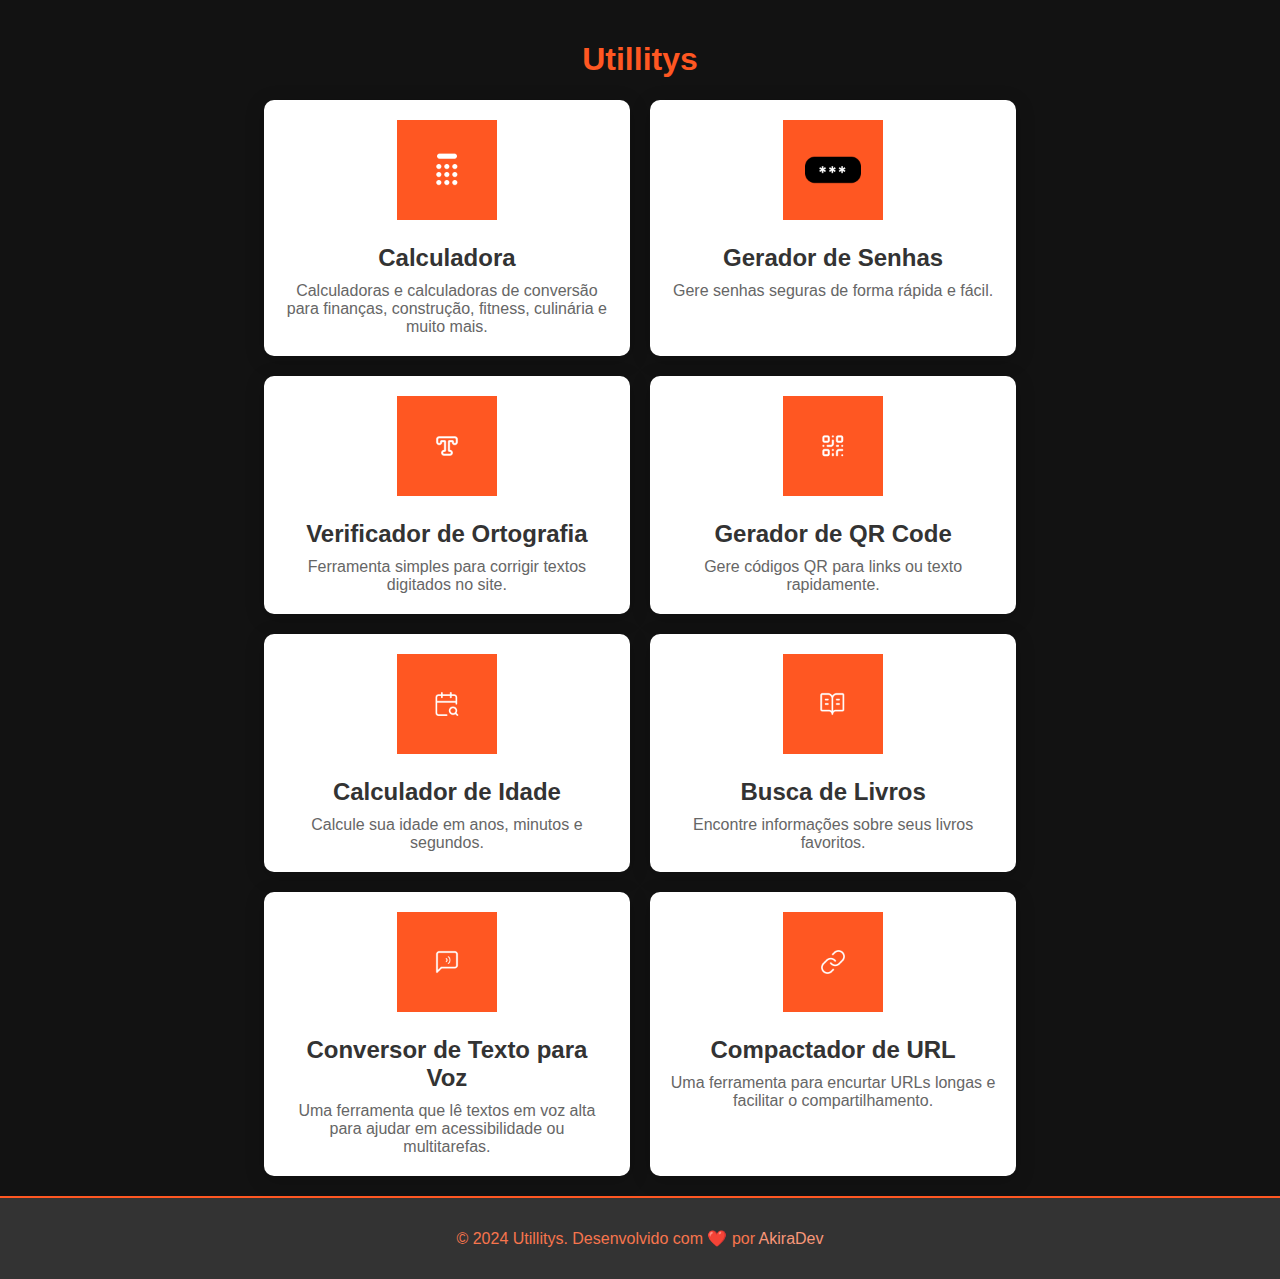
<file: index.html>
<!DOCTYPE html>
<html lang="pt-BR">
<head>
    <meta charset="UTF-8">
    <meta name="viewport" content="width=device-width, initial-scale=1.0">
    <title>Utillitys</title>
    <link rel="stylesheet" href="styles.css">
    <link rel="stylesheet" href="https://cdnjs.cloudflare.com/ajax/libs/font-awesome/6.0.0-beta3/css/all.min.css">
</head>
<body>
    <main>
        <h1>Utillitys</h1>
        <section id="utilidades">
            <div class="utilidade-grid">
                <div class="utilidade-card" onclick="window.location.href='calculator.html'">
                    <img src="images/calculators.png" alt="Calculadora">
                    <h3>Calculadora</h3>
                    <p>Calculadoras e calculadoras de conversão para finanças, construção, fitness, culinária e muito mais.</p>
                </div>
                <div class="utilidade-card" onclick="window.location.href='password-generator.html'">
                    <img src="images/password.png" alt="Gerador de Senhas">
                    <h3>Gerador de Senhas</h3>
                    <p>Gere senhas seguras de forma rápida e fácil.</p>
                </div>
                <div class="utilidade-card" onclick="window.location.href='ortografia.html'">
                    <img src="images/ortografia.png" alt="Verificador de Ortografia">
                    <h3>Verificador de Ortografia</h3>
                    <p>Ferramenta simples para corrigir textos digitados no site.</p>
                </div>
                <div class="utilidade-card" onclick="window.location.href='qr-generator.html'">
                    <img src="images/qrcode.png" alt="Gerador de QR Code">
                    <h3>Gerador de QR Code</h3>
                    <p>Gere códigos QR para links ou texto rapidamente.</p>
                </div>
                <div class="utilidade-card" onclick="window.location.href='age-calculator.html'">
                    <img src="images/age-calculator.png" alt="Calculador de Idade">
                    <h3>Calculador de Idade</h3>
                    <p>Calcule sua idade em anos, minutos e segundos.</p>
                </div>
                <div class="utilidade-card" onclick="window.location.href='book-search.html'">
                    <img src="images/book-search.png" alt="Busca de Livros">
                    <h3>Busca de Livros</h3>
                    <p>Encontre informações sobre seus livros favoritos.</p>
                </div>
                <div class="utilidade-card" onclick="window.location.href='text-to-speech.html'">
                    <img src="images/text-to-speech.png" alt="Conversor de Texto para Voz">
                    <h3>Conversor de Texto para Voz</h3>
                    <p>Uma ferramenta que lê textos em voz alta para ajudar em acessibilidade ou multitarefas.</p>
                </div>
                <div class="utilidade-card" onclick="window.location.href='url-shortener.html'">
                    <img src="images/url-shortener.png" alt="Compactador de URL">
                    <h3>Compactador de URL</h3>
                    <p>Uma ferramenta para encurtar URLs longas e facilitar o compartilhamento.</p>
                </div>
            </div>
        </section>
    </main>

    <footer>
        <p>&copy; 2024 Utillitys. Desenvolvido com ❤️ por <a href="https://github.com/akiradv" target="_blank">AkiraDev</a> </p>
    </footer>

    <script src="script.js"></script>
    <div id="notificationsContainer"></div>
</body>
</html>
</file>
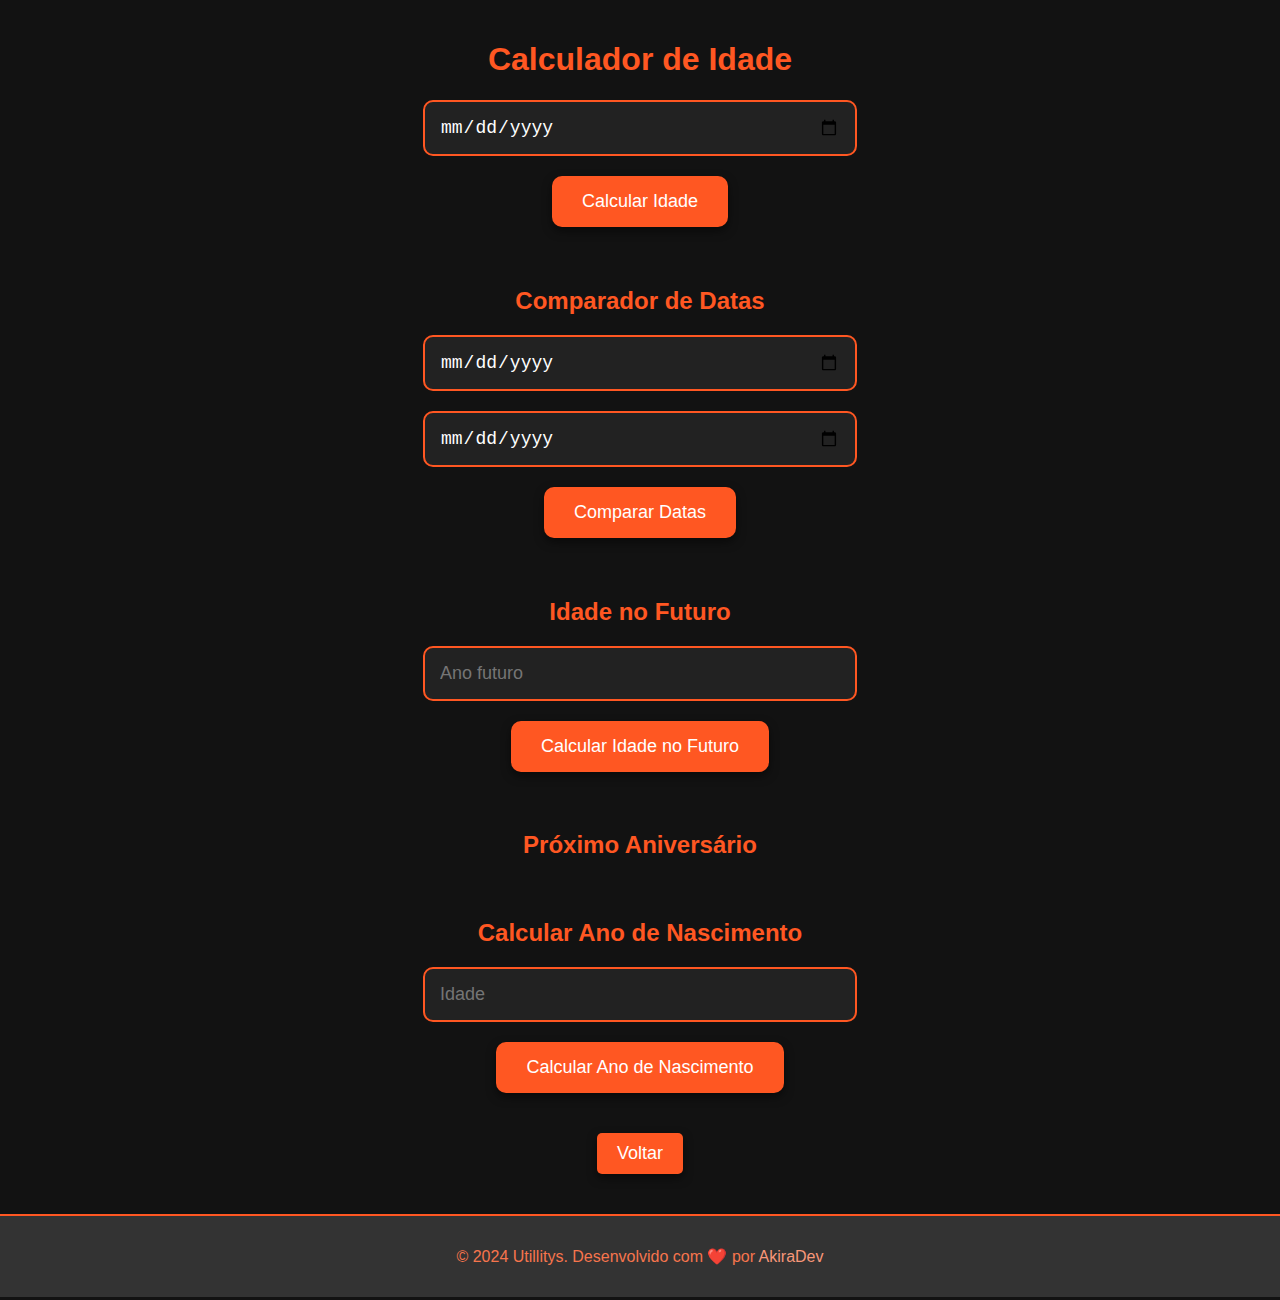
<file: age-calculator.html>
<!DOCTYPE html>
<html lang="pt-BR">
<head>
    <meta charset="UTF-8">
    <meta name="viewport" content="width=device-width, initial-scale=1.0">
    <title>Calculador de Idade - Utillitys</title>
    <link rel="stylesheet" href="styles.css">
</head>
<body>
    <main>
        <h1>Calculador de Idade</h1>
        <input type="date" id="birthdate" />
        <button id="calculate-age">Calcular Idade</button>
        <div id="age-result"></div>

        <h2>Comparador de Datas</h2>
        <input type="date" id="date1" />
        <input type="date" id="date2" />
        <button id="compare-dates">Comparar Datas</button>
        <div id="date-comparison-result"></div>

        <h2>Idade no Futuro</h2>
        <input type="number" id="future-year" placeholder="Ano futuro" />
        <button id="calculate-future-age">Calcular Idade no Futuro</button>
        <div id="future-age-result"></div>

        <h2>Próximo Aniversário</h2>
        <div id="next-birthday-result"></div>

        <h2>Calcular Ano de Nascimento</h2>
        <input type="number" id="age-input" placeholder="Idade" />
        <button id="calculate-birthyear">Calcular Ano de Nascimento</button>
        <div id="birthyear-result"></div>

        <button class="btn voltar" onclick="window.location.href='index.html'">Voltar</button>
    </main>

    <footer>
        <p>&copy; 2024 Utillitys. Desenvolvido com ❤️ por <a href="https://github.com/akiradv" target="_blank">AkiraDev</a></p>
    </footer>
    <script src="script.js"></script>
</body>
</html>
</file>
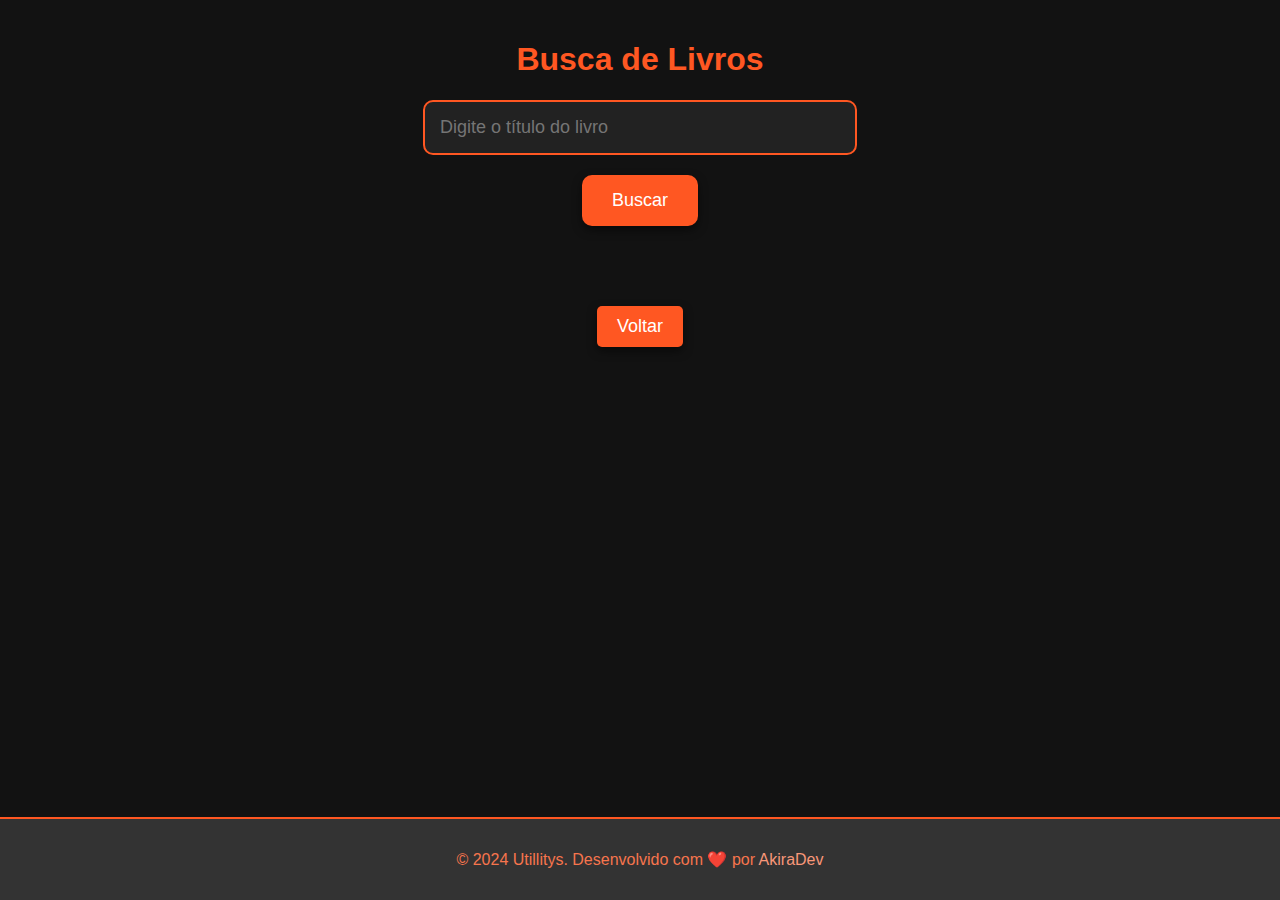
<file: book-search.html>
<!DOCTYPE html>
<html lang="pt-BR">
<head>
    <meta charset="UTF-8">
    <meta name="viewport" content="width=device-width, initial-scale=1.0">
    <title>Busca de Livros - Utillitys</title>
    <link rel="stylesheet" href="styles.css">
</head>
<body>
    <main>
        <h1>Busca de Livros</h1>
        <input type="text" id="book-title" placeholder="Digite o título do livro" />
        <button id="search-button">Buscar</button>
        <div id="results"></div>
        <button class="btn voltar" onclick="window.location.href='index.html'">Voltar</button>
    </main>

    <footer>
        <p>&copy; 2024 Utillitys. Desenvolvido com ❤️ por <a href="https://github.com/akiradv" target="_blank">AkiraDev</a></p>
    </footer>

    <script src="script.js"></script>
</body>
</html>
</file>
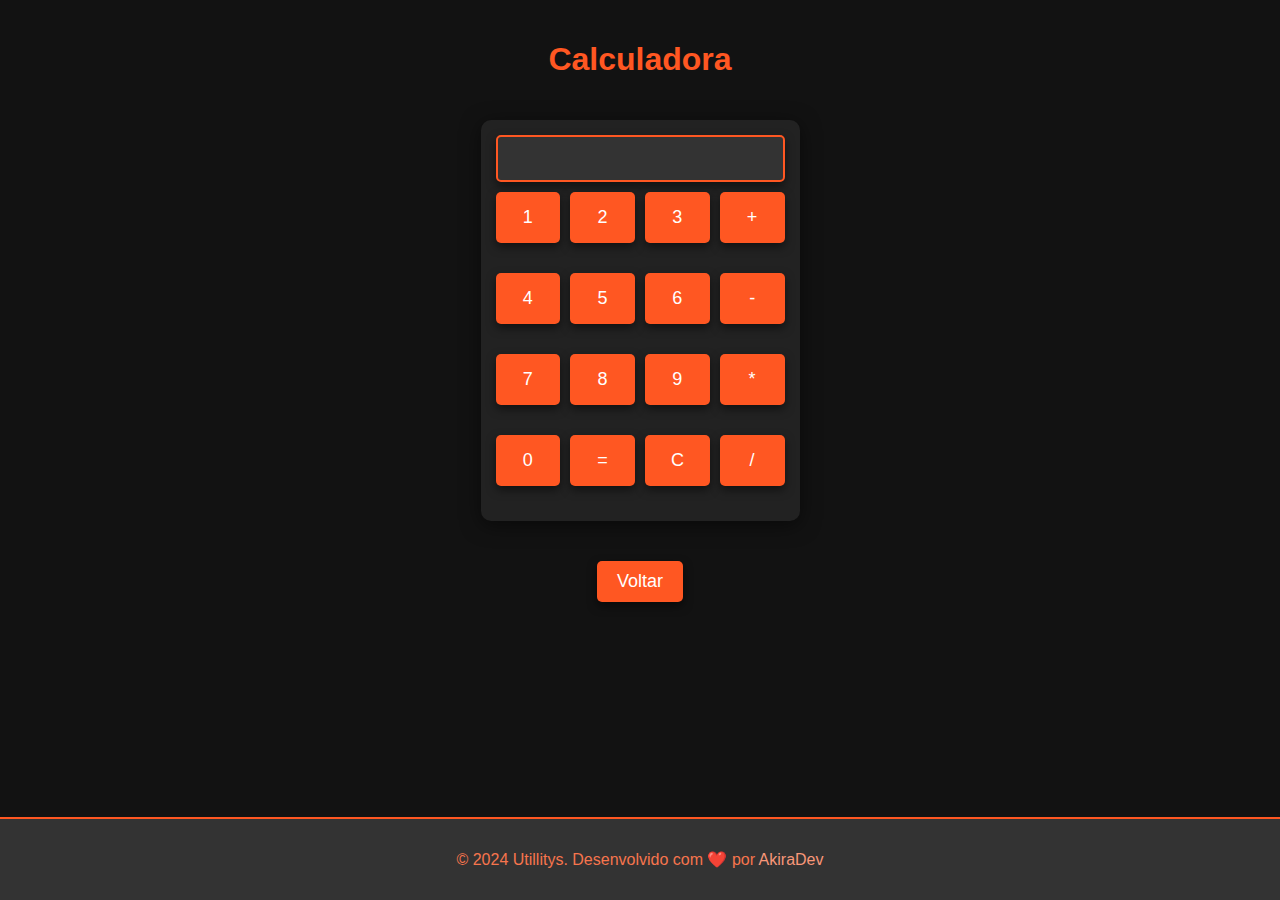
<file: calculator.html>
<!DOCTYPE html>
<html lang="pt-BR">
<head>
    <meta charset="UTF-8">
    <meta name="viewport" content="width=device-width, initial-scale=1.0">
    <title>Calculadora - Utillitys</title>
    <link rel="stylesheet" href="styles.css">
    <link rel="stylesheet" href="https://cdnjs.cloudflare.com/ajax/libs/font-awesome/6.0.0-beta3/css/all.min.css">
</head>
<body>
    <main>
        <h1>Calculadora</h1>
        <div class="calculator">
            <input type="text" id="calcInput" disabled>
            <div class="calc-buttons">
                <button onclick="appendToCalc('1')">1</button>
                <button onclick="appendToCalc('2')">2</button>
                <button onclick="appendToCalc('3')">3</button>
                <button onclick="appendToCalc('+')">+</button>
                <button onclick="appendToCalc('4')">4</button>
                <button onclick="appendToCalc('5')">5</button>
                <button onclick="appendToCalc('6')">6</button>
                <button onclick="appendToCalc('-')">-</button>
                <button onclick="appendToCalc('7')">7</button>
                <button onclick="appendToCalc('8')">8</button>
                <button onclick="appendToCalc('9')">9</button>
                <button onclick="appendToCalc('*')">*</button>
                <button onclick="appendToCalc('0')">0</button>
                <button onclick="calculate()">=</button>
                <button onclick="clearCalc()">C</button>
                <button onclick="appendToCalc('/')">/</button>
            </div>
        </div>
        <button class="btn voltar" onclick="window.location.href='index.html'">Voltar</button>
    </main>

    <footer>
        <p>&copy; 2024 Utillitys. Desenvolvido com ❤️ por <a href="https://github.com/akiradv" target="_blank">AkiraDev</a> </p>
    </footer>

    <script src="script.js"></script>
    <div id="notificationsContainer"></div>
</body>
</html>
</file>
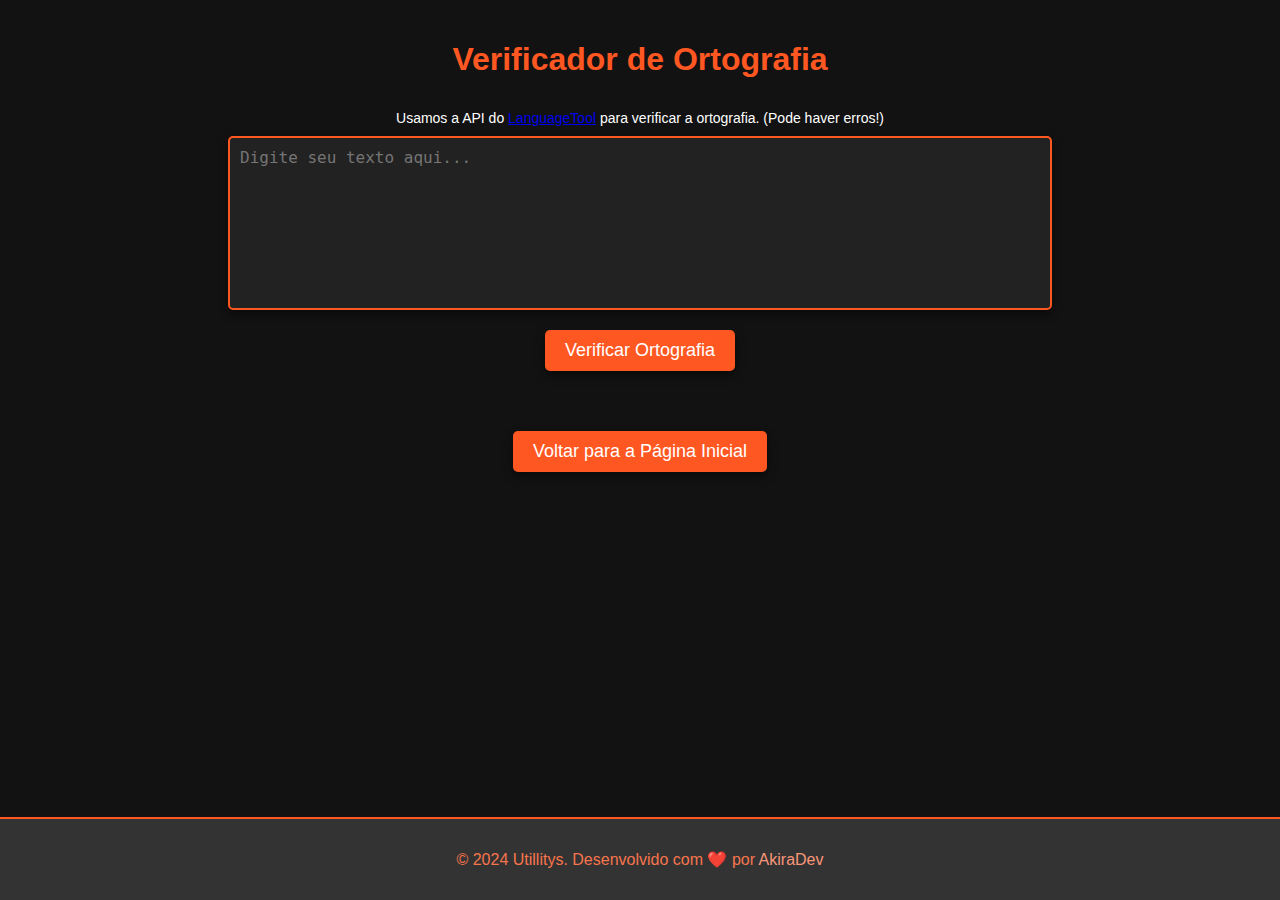
<file: ortografia.html>
<!DOCTYPE html>
<html lang="pt-BR">
<head>
    <meta charset="UTF-8">
    <meta name="viewport" content="width=device-width, initial-scale=1.0">
    <title>Verificador de Ortografia - Utillitys</title>
    <link rel="stylesheet" href="styles.css">
</head>
<body>
    <main>
        <h1>Verificador de Ortografia</h1>
        <p class="api-info">Usamos a API do <a href="https://languagetool.org/" target="_blank">LanguageTool</a> para verificar a ortografia. (Pode haver erros!)</p>
        <textarea id="text-input" rows="10" cols="50" placeholder="Digite seu texto aqui..."></textarea>
        <button id="check-button" class="btn">Verificar Ortografia</button>
        <div id="result"></div>
        
        <!-- Botão de Voltar -->
        <button class="btn voltar" onclick="window.location.href='index.html'">Voltar para a Página Inicial</button>
    </main>

    <footer>
        <p>&copy; 2024 Utillitys. Desenvolvido com ❤️ por <a href="https://github.com/akiradv" target="_blank">AkiraDev</a> </p>
    </footer>

    <script src="script.js"></script>
</body>
</html>
</file>
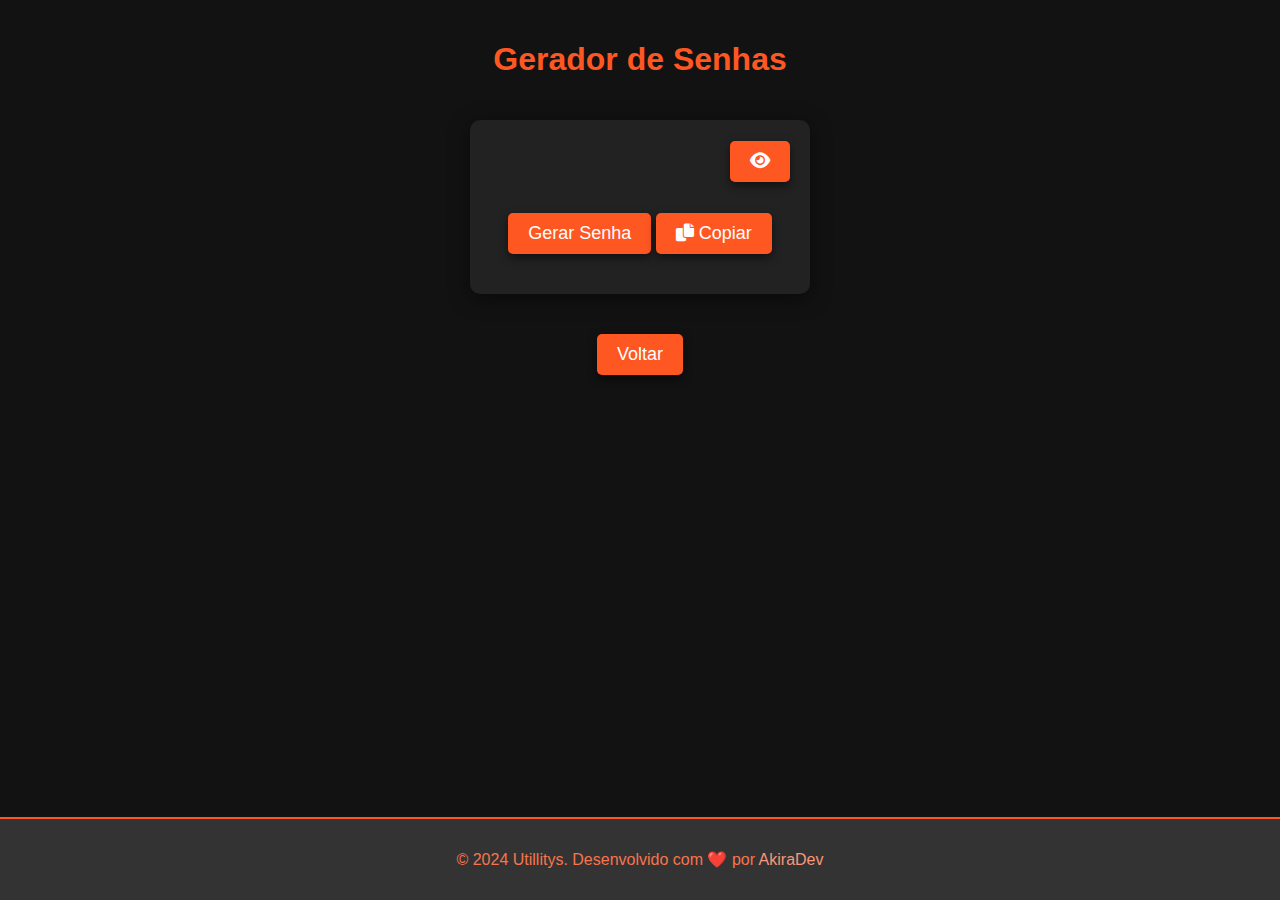
<file: password-generator.html>
<!DOCTYPE html>
<html lang="pt-BR">
<head>
    <meta charset="UTF-8">
    <meta name="viewport" content="width=device-width, initial-scale=1.0">
    <title>Gerador de Senhas - Utillitys</title>
    <link rel="stylesheet" href="styles.css">
    <link rel="stylesheet" href="https://cdnjs.cloudflare.com/ajax/libs/font-awesome/6.0.0-beta3/css/all.min.css">
</head>
<body>
    <main>
        <h1>Gerador de Senhas</h1>
        <div class="password-generator">
            <div class="password-display">
                <input type="text" id="password" disabled>
                <button class="btn" id="show-password" onclick="togglePasswordVisibility()"><i class="fas fa-eye"></i></button>
            </div>
            <button class="btn" onclick="generatePassword()">Gerar Senha</button>
            <button class="btn" onclick="copyToClipboard()"><i class="fas fa-copy"></i> Copiar</button>
            <div id="notification" class="notification hidden">Senha copiada!</div>
        </div>
        <button class="btn voltar" onclick="window.location.href='index.html'">Voltar</button>
    </main>

    <footer>
        <p>&copy; 2024 Utillitys. Desenvolvido com ❤️ por <a href="https://github.com/akiradv" target="_blank">AkiraDev</a> </p>
    </footer>

    <script src="script.js"></script>
    <div id="notificationsContainer"></div>
</body>
</html>
</file>
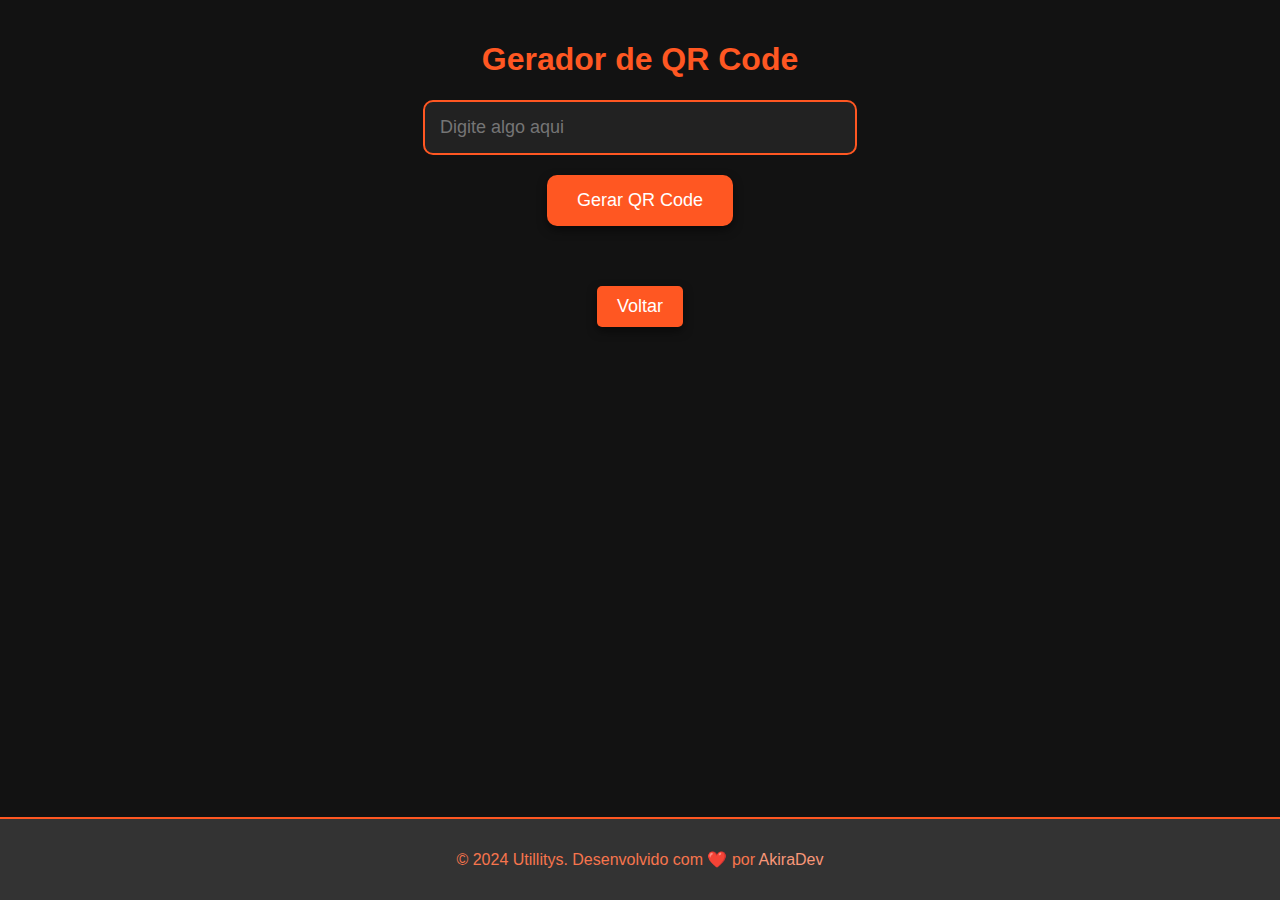
<file: qr-generator.html>
<!DOCTYPE html>
<html lang="pt-BR">
<head>
    <meta charset="UTF-8">
    <meta name="viewport" content="width=device-width, initial-scale=1.0">
    <title>Gerador de QR Code - Utillitys</title>
    <link rel="stylesheet" href="styles.css">
</head>
<body>
    <main>
        <h1>Gerador de QR Code</h1>
        <input type="text" id="qr-input" placeholder="Digite algo aqui" />
        <button id="generate-qr-code">Gerar QR Code</button>
        <div id="qr-code"></div>

        <button class="btn voltar" onclick="window.location.href='index.html'">Voltar</button>
    </main>

    <footer>
        <p>&copy; 2024 Utillitys. Desenvolvido com ❤️ por <a href="https://github.com/akiradv" target="_blank">AkiraDev</a></p>
    </footer>
    <script src="script.js"></script>
    <script src="https://cdnjs.cloudflare.com/ajax/libs/jquery/3.6.0/jquery.min.js"></script>
    <script>
        document.getElementById('generate-qr-code').addEventListener('click', () => {
            const inputValue = document.getElementById('qr-input').value.trim();
            const qrCodeDiv = document.getElementById('qr-code');

            if (!inputValue) {
                alert("Por favor, insira algo no campo de texto!");
                return;
            }

            // Limpa qualquer QR Code anterior
            qrCodeDiv.innerHTML = '';

            // Cria a imagem do QR Code
            const qrCodeImage = document.createElement('img');
            qrCodeImage.src = `https://api.qrserver.com/v1/create-qr-code/?data=${encodeURIComponent(inputValue)}&size=200x200`;
            qrCodeDiv.appendChild(qrCodeImage);
        });
    </script>
</body>
</html>
</file>
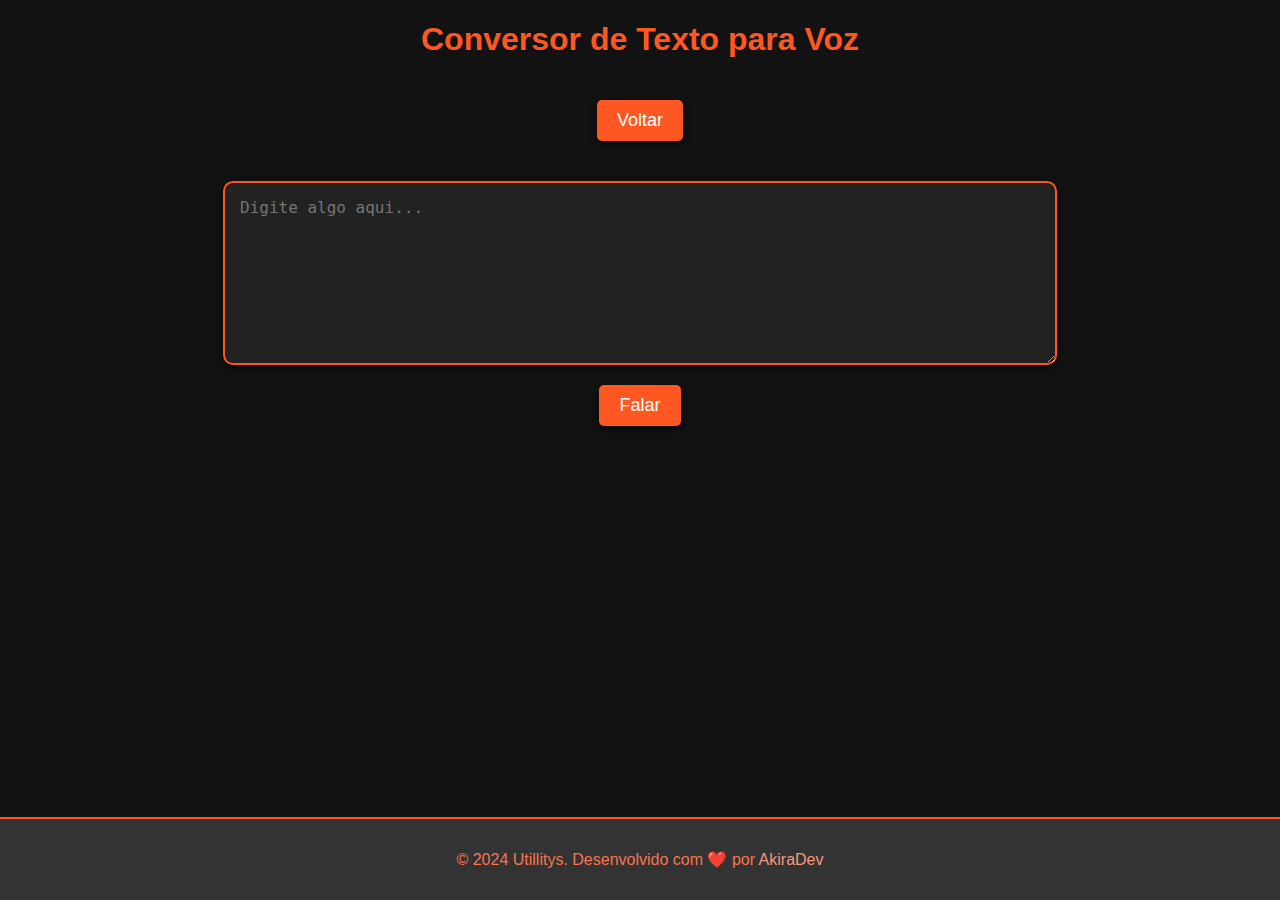
<file: text-to-speech.html>
<!DOCTYPE html>
<html lang="pt-BR">
<head>
    <meta charset="UTF-8">
    <meta name="viewport" content="width=device-width, initial-scale=1.0">
    <title>Conversor de Texto para Voz</title>
    <link rel="stylesheet" href="styles.css">
</head>
<body>
    <header>
        <h1>Conversor de Texto para Voz</h1>
        <button class="btn voltar" onclick="window.location.href='index.html'">Voltar</button>
    </header>
    <main>
        <textarea id="text" placeholder="Digite algo aqui..."></textarea>
        <button class="btn" onclick="speak()">Falar</button>
    </main>
    <footer>
        <p>&copy; 2024 Utillitys. Desenvolvido com ❤️ por <a href="https://github.com/akiradv" target="_blank">AkiraDev</a></p>
    </footer>
    <script src="script.js"></script>
</body>
</html>
</file>
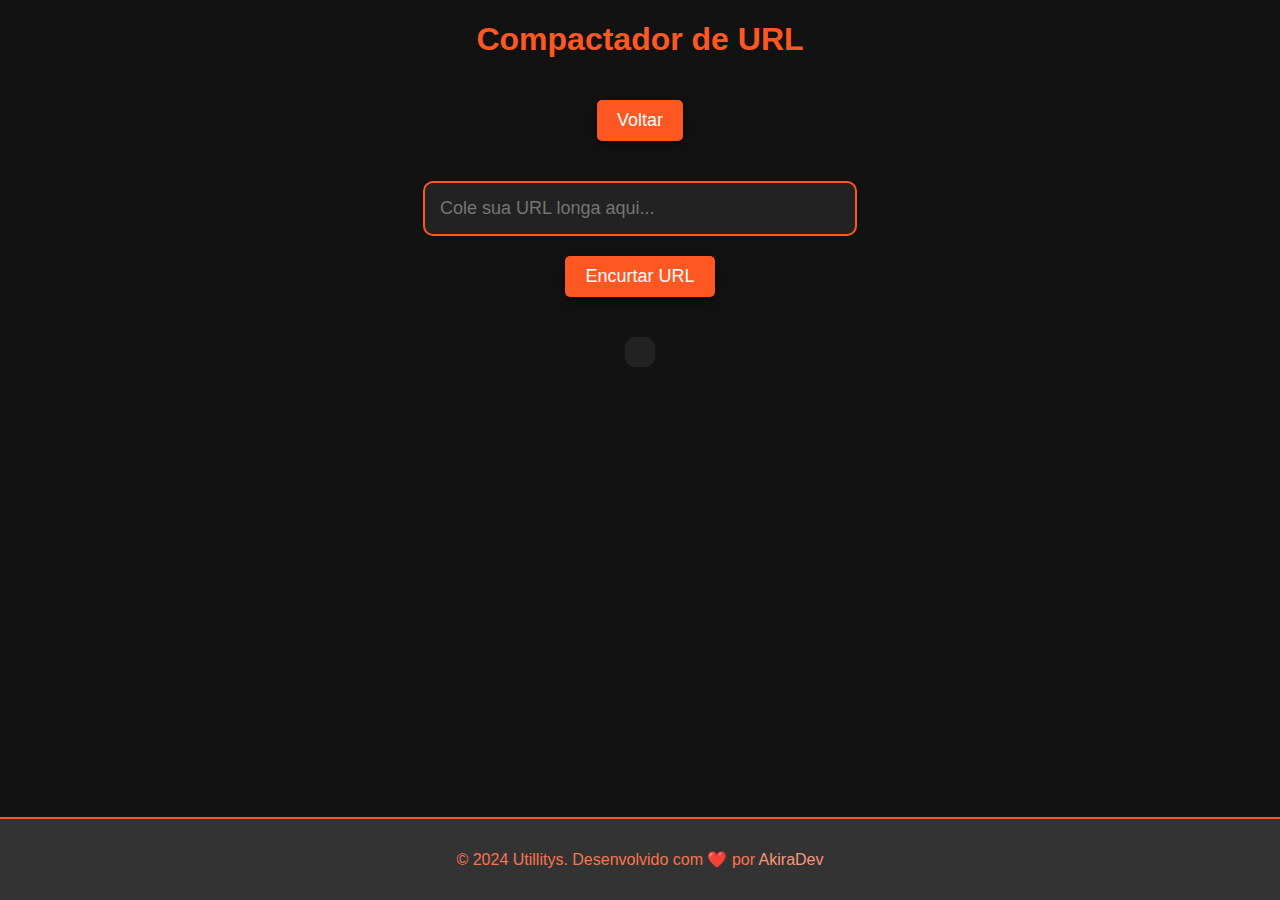
<file: url-shortener.html>
<!DOCTYPE html>
<html lang="pt-BR">
<head>
    <meta charset="UTF-8">
    <meta name="viewport" content="width=device-width, initial-scale=1.0">
    <title>Compactador de URL - Utillitys</title>
    <link rel="stylesheet" href="styles.css">
</head>
<body>
    <header>
        <h1>Compactador de URL</h1>
        <button class="btn voltar" onclick="window.location.href='index.html'">Voltar</button>
    </header>
    <main>
        <input type="text" id="url-input" placeholder="Cole sua URL longa aqui...">
        <button id="shorten-button" class="btn">Encurtar URL</button>
        <p id="shortened-url"></p>
    </main>
    <footer>
        <p>&copy; 2024 Utillitys. Desenvolvido com ❤️ por <a href="https://github.com/akiradv" target="_blank">AkiraDev</a></p>
    </footer>
    <script src="script.js"></script>
</body>
</html>
</file>
<file: styles.css>
body {
    font-family: 'Arial', sans-serif;
    margin: 0;
    padding: 0;
    background-color: #121212;
    color: #ff5722;
    text-align: center;
    display: flex;
    flex-direction: column;
    min-height: 100vh;
}

main {
    padding: 20px;
    flex: 1;
    display: flex;
    flex-direction: column;
    align-items: center;
}

textarea {
    width: 100%;
    max-width: 800px;
    height: 150px;
    padding: 10px;
    font-size: 16px;
    border: 2px solid #ff5722;
    background-color: #222;
    color: #fff;
    border-radius: 5px;
    box-shadow: 0 4px 10px rgba(0, 0, 0, 0.5);
    margin-bottom: 20px;
    resize: none; /* Impede redimensionamento */
}

.calculator {
    margin: 20px auto;
    max-width: 300px;
    background-color: #222;
    padding: 15px;
    border-radius: 10px;
    box-shadow: 0 4px 20px rgba(0, 0, 0, 0.5);
}

#calcInput {
    width: 100%;
    padding: 10px;
    font-size: 20px;
    border: 2px solid #ff5722;
    background-color: #333;
    color: #ff5722;
    border-radius: 5px;
    box-shadow: 0 4px 10px rgba(0, 0, 0, 0.5);
    margin-bottom: 10px;
    box-sizing: border-box;
}

.calc-buttons {
    display: grid;
    grid-template-columns: repeat(4, 1fr);
    gap: 10px;
}

.calc-buttons button {
    padding: 15px;
    font-size: 18px;
    border-radius: 5px;
    border: none;
    background-color: #ff5722;
    color: white;
    transition: background-color 0.3s, transform 0.2s, box-shadow 0.2s;
    box-shadow: 0 4px 10px rgba(0, 0, 0, 0.5);
}

.calc-buttons button:hover {
    background-color: #e64a19;
    transform: scale(1.05);
    box-shadow: 0 6px 15px rgba(0, 0, 0, 0.7);
}

.voltar {
    margin-top: 20px;
    padding: 10px 20px;
    font-size: 18px;
    background-color: #ff5722;
    color: white;
    border: none;
    border-radius: 5px;
    cursor: pointer;
    transition: background-color 0.3s, transform 0.2s;
    box-shadow: 0 4px 10px rgba(0, 0, 0, 0.5);
}

.voltar:hover {
    background-color: #e64a19;
    transform: scale(1.05);
}

footer {
    text-align: center;
    padding: 15px 0;
    background-color: #333;
    color: #f7754d;
    border-top: 2px solid #ff5722;
    position: relative;
    bottom: 0;
    width: 100%;
}

footer a {
    color: #f99779;
    text-decoration: none;
    transition: color 0.3s;
}

footer a:hover {
    text-decoration: underline;
    color: #ea6c46;
} 

.api-info {
    margin: 10px 0;
    font-size: 14px;
    color: #fff;
}

.utilidade-grid {
    display: grid;
    grid-template-columns: repeat(auto-fill, minmax(250px, 1fr));
    gap: 20px;
}

.utilidade-card {
    background-color: #fff;
    border-radius: 10px;
    box-shadow: 0 4px 20px rgba(0, 0, 0, 0.2);
    padding: 20px;
    text-align: center;
    transition: transform 0.2s, box-shadow 0.2s;
    cursor: pointer;
}

.utilidade-card img {
    width: 100px;
    height: 100px;
    margin-bottom: 10px;
}

.utilidade-card h3 {
    font-size: 24px;
    color: #333;
    margin: 10px 0;
}

.utilidade-card p {
    font-size: 16px;
    color: #666;
    margin: 0;
}

.utilidade-card:hover {
    transform: translateY(-5px);
    box-shadow: 0 8px 30px rgba(0, 0, 0, 0.3);
    transition: transform 0.2s, box-shadow 0.2s;
}

.password-generator {
    margin: 20px auto;
    max-width: 300px;
    background-color: #222;
    padding: 20px;
    border-radius: 10px;
    box-shadow: 0 4px 20px rgba(0, 0, 0, 0.5);
}

.password-display {
    display: flex;
    align-items: center;
    margin-bottom: 10px;
}

#password {
    background-color: #222;
    color: #fff;
    border: none;
    border-radius: 5px;
    padding: 10px;
    font-size: 20px;
    width: 100%;
    cursor: pointer;
    transition: background-color 0.3s;
}

#password:hover {
    background-color: #333;
}

.btn {
    padding: 10px 20px;
    font-size: 18px;
    background-color: #ff5722;
    color: white;
    border: none;
    border-radius: 5px;
    cursor: pointer;
    transition: background-color 0.3s, transform 0.2s;
    box-shadow: 0 4px 10px rgba(0, 0, 0, 0.5);
}

.btn:hover {
    background-color: #e64a19;
    transform: scale(1.05);
}

.notification {
    padding: 15px;
    border-radius: 5px;
    box-shadow: 0 0 10px rgba(0, 0, 0, 0.5);
    color: #fff;
    margin-bottom: 10px;
    position: relative;
    cursor: pointer;
    transition: transform 0.3s ease, opacity 0.3s ease;
}

.notification.urgent {
    background-color: #e74c3c;
}

.notification.success {
    background-color: #2ecc71;
    color: #000;
}

.notification.error {
    background-color: #e74c3c;
}

.progress-bar {
    position: absolute;
    bottom: 0;
    left: 0;
    height: 5px;
    background-color: #fff;
    width: 100%;
    animation: progress 3s linear forwards;
}

@keyframes progress {
    from { width: 100%; }
    to { width: 0; }
}

#notificationsContainer {
    position: fixed;
    bottom: 60px;
    right: 20px;
    display: flex;
    flex-direction: column;
    align-items: flex-end;
}

.hidden {
    display: none;
}

#result {
    margin-top: 20px;
    font-size: 16px;
    color: #e74c3c; /* Cor para palavras incorretas */
}

#qr-code {
    text-align: center;
    margin-top: 20px;
}

#qr-code img {
    max-width: 250px;
    margin-top: 20px;
    transition: opacity 0.3s;
}

input[type="text"] {
    width: 100%;
    max-width: 400px;
    padding: 15px;
    font-size: 18px;
    border: 2px solid #ff5722;
    border-radius: 10px;
    background-color: #222;
    color: #fff;
    margin-bottom: 20px;
    transition: border-color 0.3s, box-shadow 0.3s;
}

input[type="text"]:focus {
    border-color: #e64a19;
    outline: none;
    box-shadow: 0 0 5px rgba(230, 74, 25, 0.5);
}

button {
    padding: 15px 30px;
    font-size: 18px;
    border-radius: 10px;
    border: none;
    background-color: #ff5722;
    color: white;
    cursor: pointer;
    transition: background-color 0.3s, transform 0.2s;
    box-shadow: 0 4px 10px rgba(0, 0, 0, 0.5);
    margin-bottom: 20px;
}

button:hover {
    background-color: #e64a19;
    transform: scale(1.02);
}

input[type="date"],
input[type="number"] {
    width: 100%;
    max-width: 400px;
    padding: 15px;
    font-size: 18px;
    border: 2px solid #ff5722;
    border-radius: 10px;
    background-color: #222;
    color: #fff;
    margin-bottom: 20px;
    transition: border-color 0.3s, box-shadow 0.3s;
}

input[type="date"]:focus,
input[type="number"]:focus {
    border-color: #e64a19;
    outline: none;
    box-shadow: 0 0 5px rgba(230, 74, 25, 0.5);
}

#age-result,
#date-comparison-result,
#future-age-result,
#next-birthday-result {
    margin-top: 20px;
    text-align: left;
    max-width: 400px;
}

footer {
    margin-top: auto;
}

@media (max-width: 600px) {
    h1, h2 {
        font-size: 24px;
    }

    button {
        width: 100%;
    }

    input[type="date"],
    input[type="number"] {
        font-size: 16px;
    }
}

/* Estilo para a página de busca de livros */
#results {
    display: grid;
    grid-template-columns: repeat(auto-fill, minmax(300px, 1fr));
    gap: 20px;
    max-width: 800px;
    margin: 20px auto;
}

.book-item {
    background-color: #222;
    color: #fff;
    border-radius: 10px;
    padding: 15px;
    box-shadow: 0 4px 10px rgba(0, 0, 0, 0.5);
    transition: transform 0.2s, box-shadow 0.2s;
}

.book-item:hover {
    transform: translateY(-5px);
    box-shadow: 0 8px 20px rgba(0, 0, 0, 0.7);
}

.book-item img {
    max-width: 100%;
    border-radius: 5px;
    margin-bottom: 10px;
}

#shortened-url {
    margin-top: 20px;
    padding: 15px;
    background-color: #222;
    border-radius: 10px;
    word-break: break-all;
}

#shortened-url a {
    color: #ff5722;
    text-decoration: none;
    margin-right: 10px;
    transition: color 0.3s;
}

#shortened-url a:hover {
    color: #e64a19;
}

#shortened-url button {
    margin-left: 10px;
    padding: 8px 15px;
    font-size: 16px;
}

textarea#text {
    width: 100%;
    max-width: 800px;
    height: 150px;
    padding: 15px;
    font-size: 16px;
    border: 2px solid #ff5722;
    background-color: #222;
    color: #fff;
    border-radius: 10px;
    box-shadow: 0 4px 10px rgba(0, 0, 0, 0.5);
    margin-bottom: 20px;
    resize: vertical;
}

textarea#text:focus {
    border-color: #e64a19;
    outline: none;
    box-shadow: 0 0 5px rgba(230, 74, 25, 0.5);
}
</file>
